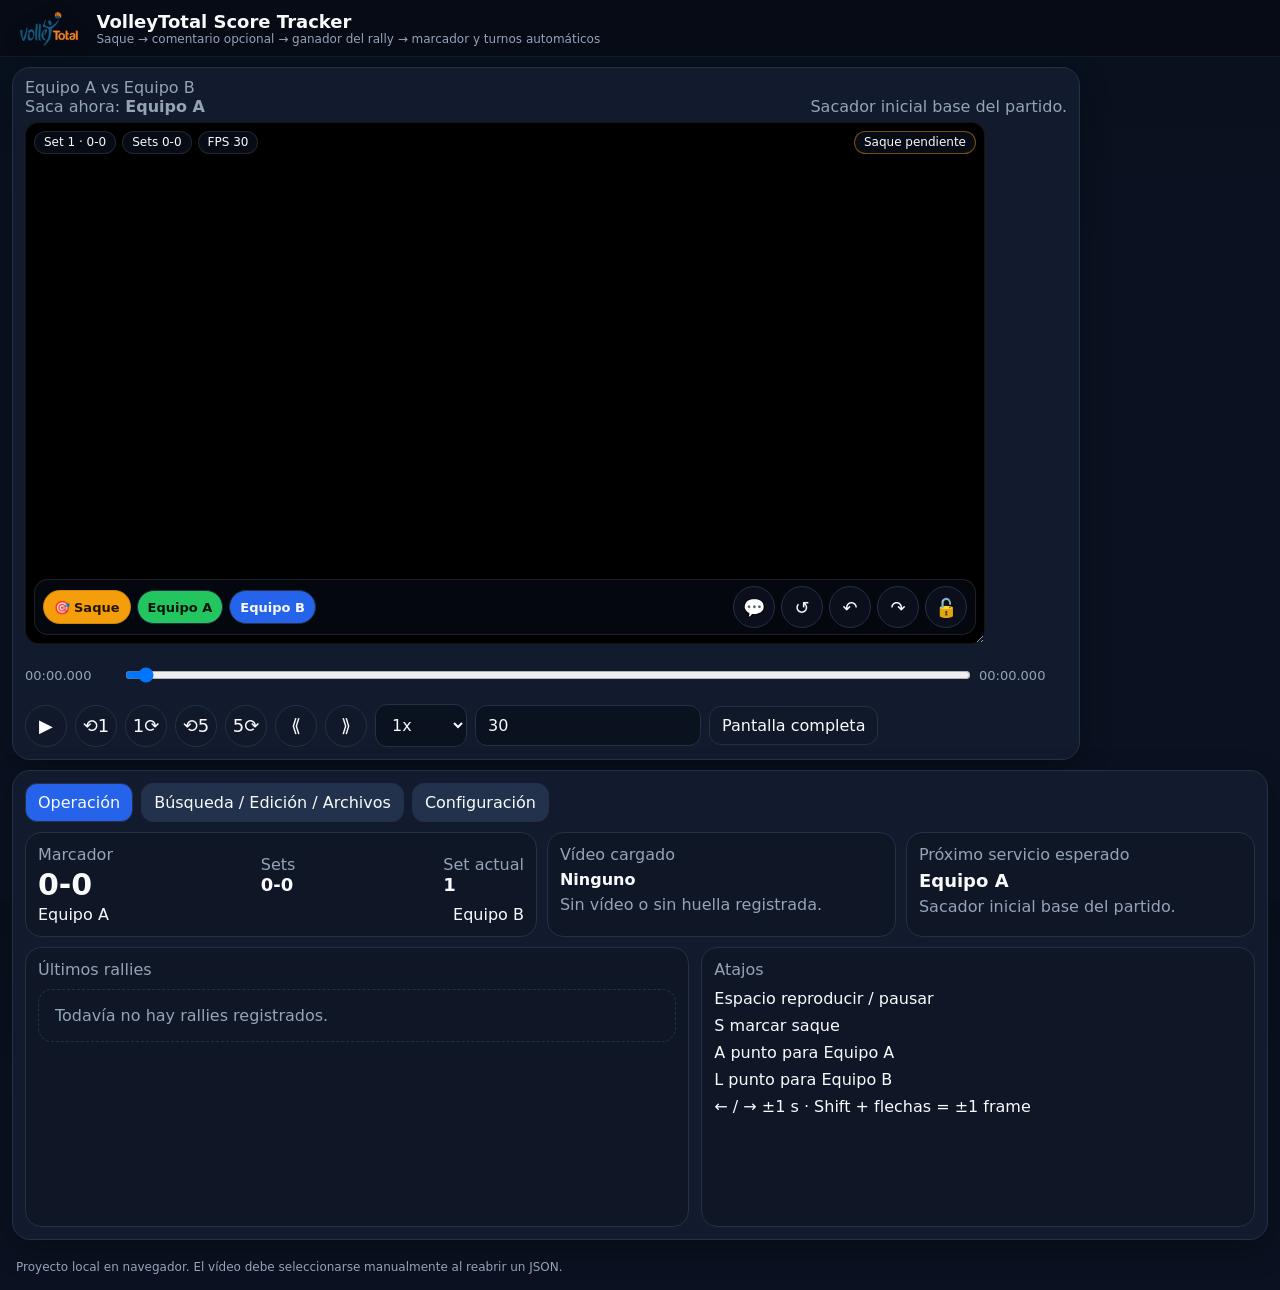
<file: index.html>
<!DOCTYPE html>
<html lang="es">
<head>
  <meta charset="UTF-8" />
  <meta name="viewport" content="width=device-width, initial-scale=1.0" />
  <title>VolleyTotal Score Tracker</title>
  <link rel="stylesheet" href="styles.css" />
</head>
<body>
  <div id="app"></div>
  <script src="app.js"></script>
</body>
</html>
</file>
<file: styles.css>
:root {
  --bg: #0b1120;
  --panel: #131c2f;
  --panel-2: #0f1727;
  --muted: #94a3b8;
  --text: #f8fafc;
  --accent: #f59e0b;
  --accent-2: #2563eb;
  --accent-3: #0ea5e9;
  --danger: #ef4444;
  --success: #22c55e;
  --warn: #f59e0b;
  --border: #243047;
  --shadow: 0 10px 30px rgba(0,0,0,.28);
}
* { box-sizing: border-box; }
html, body { height: 100%; }
body {
  margin: 0;
  font-family: Inter, system-ui, -apple-system, Segoe UI, Roboto, Arial, sans-serif;
  background: linear-gradient(180deg, #08101d, #0b1120 28%, #0b1120);
  color: var(--text);
}
button, input, select, textarea { font: inherit; }
button {
  background: #22314c;
  color: var(--text);
  border: 1px solid var(--border);
  border-radius: 12px;
  padding: 9px 12px;
  cursor: pointer;
  transition: transform .12s ease, filter .12s ease, background .12s ease;
}
button:hover { filter: brightness(1.08); }
button:active { transform: translateY(1px); }
button.primary { background: var(--accent-2); }
button.success { background: var(--success); color: #04140b; font-weight: 800; }
button.danger { background: var(--danger); }
button.warn { background: var(--warn); color: #281700; font-weight: 700; }
button.ghost { background: rgba(15,23,39,.56); }
button.small { padding: 6px 9px; font-size: 13px; }
button.icon {
  width: 42px; height: 42px; padding: 0;
  display: inline-flex; align-items: center; justify-content: center;
  font-size: 18px; border-radius: 999px;
}
input, select, textarea {
  width: 100%;
  padding: 10px 12px;
  border-radius: 12px;
  border: 1px solid var(--border);
  background: #0a1220;
  color: var(--text);
}
textarea { resize: vertical; min-height: 74px; }
label { display: block; font-size: 13px; color: var(--muted); margin-bottom: 6px; }
small, .muted { color: var(--muted); }
.hidden { display: none !important; }
.app-shell { min-height: 100vh; display: grid; grid-template-rows: auto 1fr auto; }
.topbar {
  display: flex; align-items: center; gap: 14px;
  padding: 10px 14px 8px; border-bottom: 1px solid rgba(255,255,255,.06);
  background: rgba(6, 10, 20, .7); backdrop-filter: blur(12px);
  position: sticky; top: 0; z-index: 20;
}
.brand { display: flex; align-items: center; gap: 12px; min-width: 0; }
.brand-logo {
  height: 38px; width: auto; display: block; object-fit: contain;
  filter: drop-shadow(0 4px 10px rgba(0,0,0,.2));
}
.brand-copy { min-width: 0; }
.brand-copy h1 { margin: 0; font-size: 18px; line-height: 1.15; }
.brand-copy .muted { font-size: 12px; }
.main {
  display: grid;
  grid-template-rows: auto 1fr;
  min-height: 0;
}
.video-area { padding: 10px 12px 0; }
.video-panel, .control-panel {
  background: rgba(19,28,47,.96);
  border: 1px solid var(--border);
  border-radius: 18px;
  box-shadow: var(--shadow);
}
.video-panel {
  display: grid;
  grid-template-rows: auto auto auto;
  overflow: visible;
  width: fit-content;
  max-width: 100%;
}
.video-header {
  display: flex; justify-content: space-between; gap: 12px; align-items: end;
  padding: 10px 12px 6px;
}
.video-header-note {
  text-align: right;
  max-width: 48ch;
}
.card-lite {
  background: rgba(15, 23, 39, .7);
  border: 1px solid var(--border);
  border-radius: 14px;
  padding: 10px 12px;
}
.server-prompt {
  margin: 0 12px 10px;
  display: flex;
  align-items: center;
  justify-content: space-between;
  gap: 12px;
}
.check-row {
  display: flex;
  align-items: center;
  gap: 10px;
}
.checkbox-inline {
  display: inline-flex;
  align-items: center;
  gap: 8px;
  color: var(--text);
}
.checkbox-inline input {
  width: auto;
}
.server-config-list {
  display: grid;
  gap: 8px;
}
.set-server-row {
  display: grid;
  grid-template-columns: minmax(120px, 160px) minmax(0, 1fr);
  gap: 10px;
  align-items: center;
  padding: 8px 10px;
  border: 1px solid var(--border);
  border-radius: 12px;
  background: #0a1220;
}
.video-wrap {
  background: black;
  position: relative;
  min-width: 360px;
  min-height: 220px;
  width: min(100%, 960px);
  height: min(58vh, 540px);
  resize: both;
  overflow: hidden;
  border-radius: 14px;
  margin: 0 12px;
  border: 1px solid rgba(255,255,255,.08);
}
video {
  width: 100%; height: 100%; object-fit: contain; background: black;
}
.video-overlay {
  position: absolute; inset: 0;
  display: flex; flex-direction: column; justify-content: space-between;
  padding: 8px;
  pointer-events: none;
}
.overlay-top, .overlay-bottom {
  display: flex; justify-content: space-between; gap: 8px; align-items: flex-start;
}
.overlay-actions {
  pointer-events: auto; display: flex; gap: 6px; align-items: center; flex-wrap: wrap;
}
.compact-top { align-items: flex-start; }
.compact-actions { max-width: 70%; }
.overlay-chip {
  background: rgba(10, 16, 30, .72);
  border: 1px solid rgba(255,255,255,.1);
  border-radius: 999px;
  padding: 4px 9px;
  font-size: 12px;
  line-height: 1.1;
  backdrop-filter: blur(6px);
}
.status-chip.pending { border-color: rgba(245,158,11,.45); }
.status-chip.ready { border-color: rgba(34,197,94,.45); }
.compact-bottom { align-items: flex-end; position: relative; }
.overlay-dock {
  width: 100%;
  pointer-events: auto;
  display: flex; justify-content: space-between; align-items: center; gap: 8px;
  background: rgba(7, 12, 22, .62);
  border: 1px solid rgba(255,255,255,.1);
  border-radius: 14px;
  padding: 6px 8px;
  backdrop-filter: blur(8px);
}
.overlay-dock.locked { opacity: .82; }
.overlay-dock-main, .overlay-dock-side {
  display: flex; align-items: center; gap: 6px; flex-wrap: wrap;
}
.compact-btn {
  min-height: 34px;
  border-radius: 999px;
  padding: 6px 10px;
  font-size: 13px;
  font-weight: 800;
}
.compact-btn span { margin-left: 4px; }
.compact-team {
  max-width: 160px;
  white-space: nowrap; overflow: hidden; text-overflow: ellipsis;
}
.serve-btn {
  background: var(--warn); color: #241500; border-color: rgba(0,0,0,.15); font-weight: 800;
}
.mini-icon {
  width: 34px; height: 34px; font-size: 15px;
  border-radius: 999px;
}
.lock-btn.locked { background: rgba(239,68,68,.9); }
.overlay-comment-pop {
  position: absolute;
  right: 0;
  bottom: 48px;
  width: min(330px, 62%);
  pointer-events: auto;
  background: rgba(7, 12, 22, .82);
  border: 1px solid rgba(255,255,255,.12);
  border-radius: 14px;
  padding: 8px;
  backdrop-filter: blur(8px);
}
.overlay-comment-pop.locked { opacity: .82; }
.overlay-comment-head {
  display: flex; justify-content: space-between; align-items: center; gap: 8px;
  margin-bottom: 6px;
}
.overlay-comment-pop textarea {
  background: rgba(10,18,32,.92);
  min-height: 64px;
  padding: 8px 10px;
}
.comment-status { margin-top: 6px; font-size: 12px; }
.hide-md, .hide-sm { display: inline-flex; }
.scrub-bar {
  display: grid; grid-template-columns: 88px 1fr 88px; gap: 10px; align-items: center;
  padding: 10px 12px 8px;
}
.range-time { font-variant-numeric: tabular-nums; font-size: 13px; color: var(--muted); }
.controls-grid {
  display: flex; flex-wrap: wrap; gap: 8px; align-items: center;
  padding: 0 12px 12px;
}
.controls-grid select, .controls-grid input { width: auto; min-width: 88px; }
.bottom-area { padding: 10px 12px 12px; min-height: 0; }
.control-panel {
  display: grid; grid-template-rows: auto auto 1fr;
  gap: 10px; padding: 12px; min-height: 0;
}
.tabs { display: flex; gap: 8px; flex-wrap: wrap; }
.tab-btn.active { background: var(--accent-2); }
.summary {
  display: grid; grid-template-columns: minmax(0, 1.1fr) minmax(220px, .75fr) minmax(220px, .75fr);
  gap: 10px;
}
.card {
  background: var(--panel-2); border: 1px solid var(--border); border-radius: 16px; padding: 12px;
}
.score-strip {
  display: flex; align-items: center; justify-content: space-between; gap: 10px;
}
.score-big { font-size: clamp(20px, 3vw, 30px); font-weight: 900; margin: 3px 0; }
.sets-big { font-size: 18px; font-weight: 800; }
.team-line { display: flex; justify-content: space-between; gap: 8px; }
.content-grid { display: grid; grid-template-columns: 1.2fr 1fr; gap: 12px; min-height: 280px; }
.stack { display: grid; gap: 12px; min-height: 0; }
.row { display: grid; grid-template-columns: repeat(2, minmax(0, 1fr)); gap: 10px; }
.row-3 { display: grid; grid-template-columns: repeat(3, minmax(0, 1fr)); gap: 10px; }
.row-4 { display: grid; grid-template-columns: repeat(4, minmax(0, 1fr)); gap: 10px; }
.capture-buttons { display: grid; grid-template-columns: 1fr 1fr; gap: 10px; }
.log-list, .match-list { max-height: 380px; overflow: auto; display: grid; gap: 8px; }
.log-item, .match-item {
  background: #0a1220; border: 1px solid var(--border); border-radius: 14px; padding: 10px;
}
.log-item.active { border-color: var(--accent-2); box-shadow: 0 0 0 1px var(--accent-2) inset; }
.log-top { display: flex; justify-content: space-between; gap: 10px; }
.log-actions { display: flex; gap: 6px; flex-wrap: wrap; margin-top: 8px; }
.footer { padding: 8px 16px 16px; color: var(--muted); font-size: 12px; }
.empty { border: 1px dashed var(--border); border-radius: 14px; padding: 16px; color: var(--muted); }
.credit-box details { background: #0a1220; border: 1px solid var(--border); border-radius: 14px; padding: 8px 10px; }
.credit-box summary { cursor: pointer; color: var(--muted); }
.credit-box .credit-copy { margin-top: 10px; color: var(--text); }
hr.sep { border: none; border-top: 1px solid var(--border); margin: 0; }
@media (max-width: 1100px) {
  .summary { grid-template-columns: 1fr; }
  .content-grid { grid-template-columns: 1fr; }
}
@media (max-width: 900px) {
  .hide-md { display: none; }
  .compact-team { max-width: 124px; }
}
@media (max-width: 720px) {
  .server-prompt, .video-header, .set-server-row { grid-template-columns: 1fr; display: grid; }
  .video-header-note { text-align: left; max-width: none; }
  .row, .row-4, .row-3, .capture-buttons { grid-template-columns: 1fr; }
  .video-wrap { min-width: 280px; width: 100%; height: 42vh; }
  .scrub-bar { grid-template-columns: 72px 1fr 72px; }
  .hide-sm { display: none; }
  .overlay-dock { padding: 5px 6px; }
  .overlay-dock-main { gap: 5px; }
  .compact-btn { padding: 6px 8px; font-size: 12px; }
  .compact-team { max-width: 96px; }
  .overlay-comment-pop { width: min(300px, 80%); bottom: 44px; }
}
</file>
